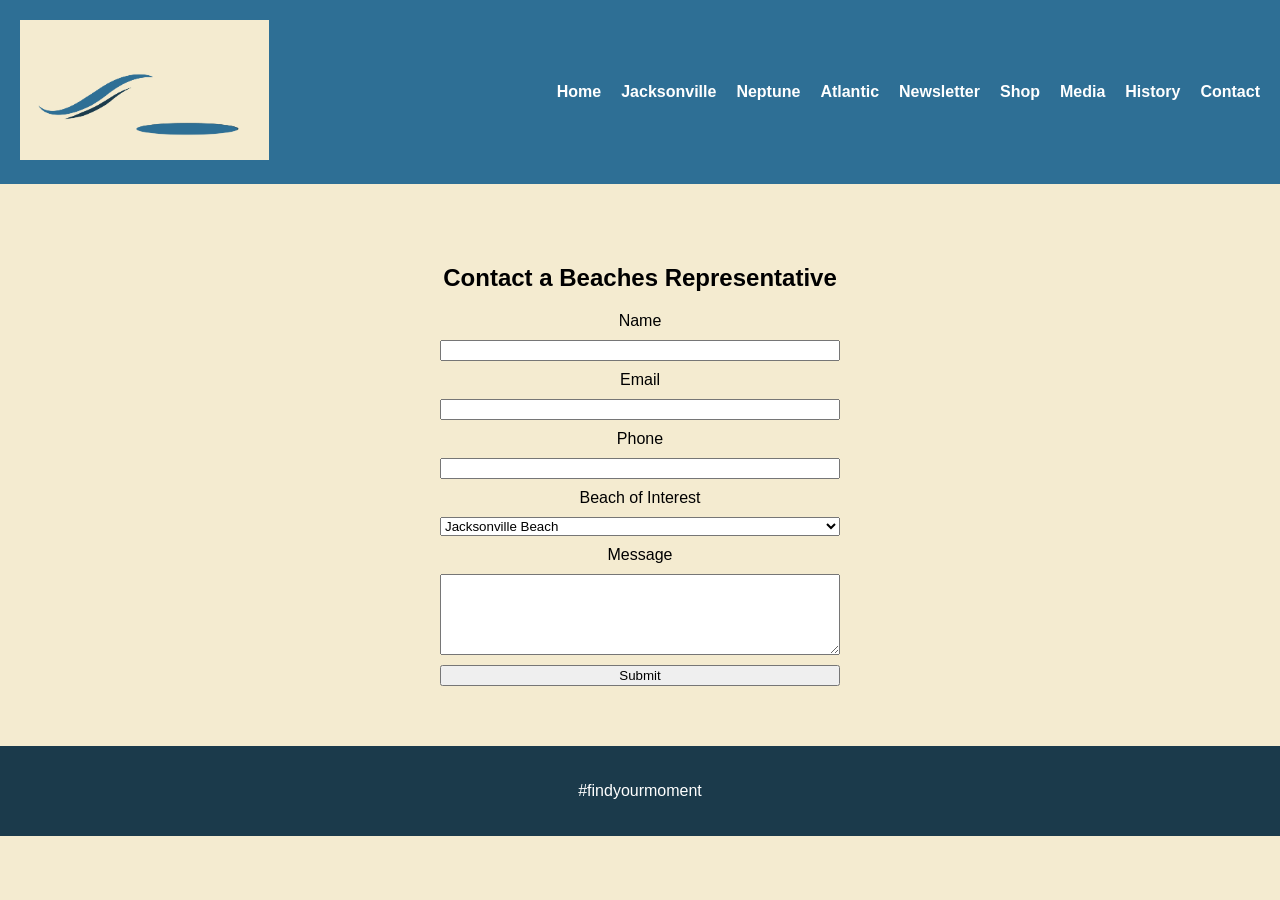
<file: contact.html>
<!DOCTYPE html>
<html lang="en">

<head>

<meta charset="UTF-8">
<meta name="viewport" content="width=device-width, initial-scale=1">

<title>Contact Us</title>

<link rel="stylesheet" href="styles.css">

<script defer src="script.js"></script>

</head>

<body>

<header>

<div class="logo">
  <img src="logo.gif" alt="Jacksonville Beaches Logo">
</div>

<nav>

<ul>
<li><a href="index.html">Home</a></li>
<li><a href="jacksonville.html">Jacksonville</a></li>
<li><a href="neptune.html">Neptune</a></li>
<li><a href="atlantic.html">Atlantic</a></li>
<li><a href="newsletter.html">Newsletter</a></li>
<li><a href="sales.html">Shop</a></li>
<li><a href="media.html">Media</a></li>
<li><a href="essay.html">History</a></li>
<li><a href="contact.html">Contact</a></li>
</ul>

</nav>

</header>


<section class="contact">

<h1>Contact a Beaches Representative</h1>

<form>

<label>Name</label>
<input type="text" required>

<label>Email</label>
<input type="email" required>

<label>Phone</label>
<input type="tel">

<label>Beach of Interest</label>

<select>

<option>Jacksonville Beach</option>
<option>Neptune Beach</option>
<option>Atlantic Beach</option>

</select>

<label>Message</label>

<textarea rows="5"></textarea>

<button type="submit">Submit</button>

</form>

</section>

<footer>

<p>#findyourmoment</p>

</footer>

</body>

</html>
</file>
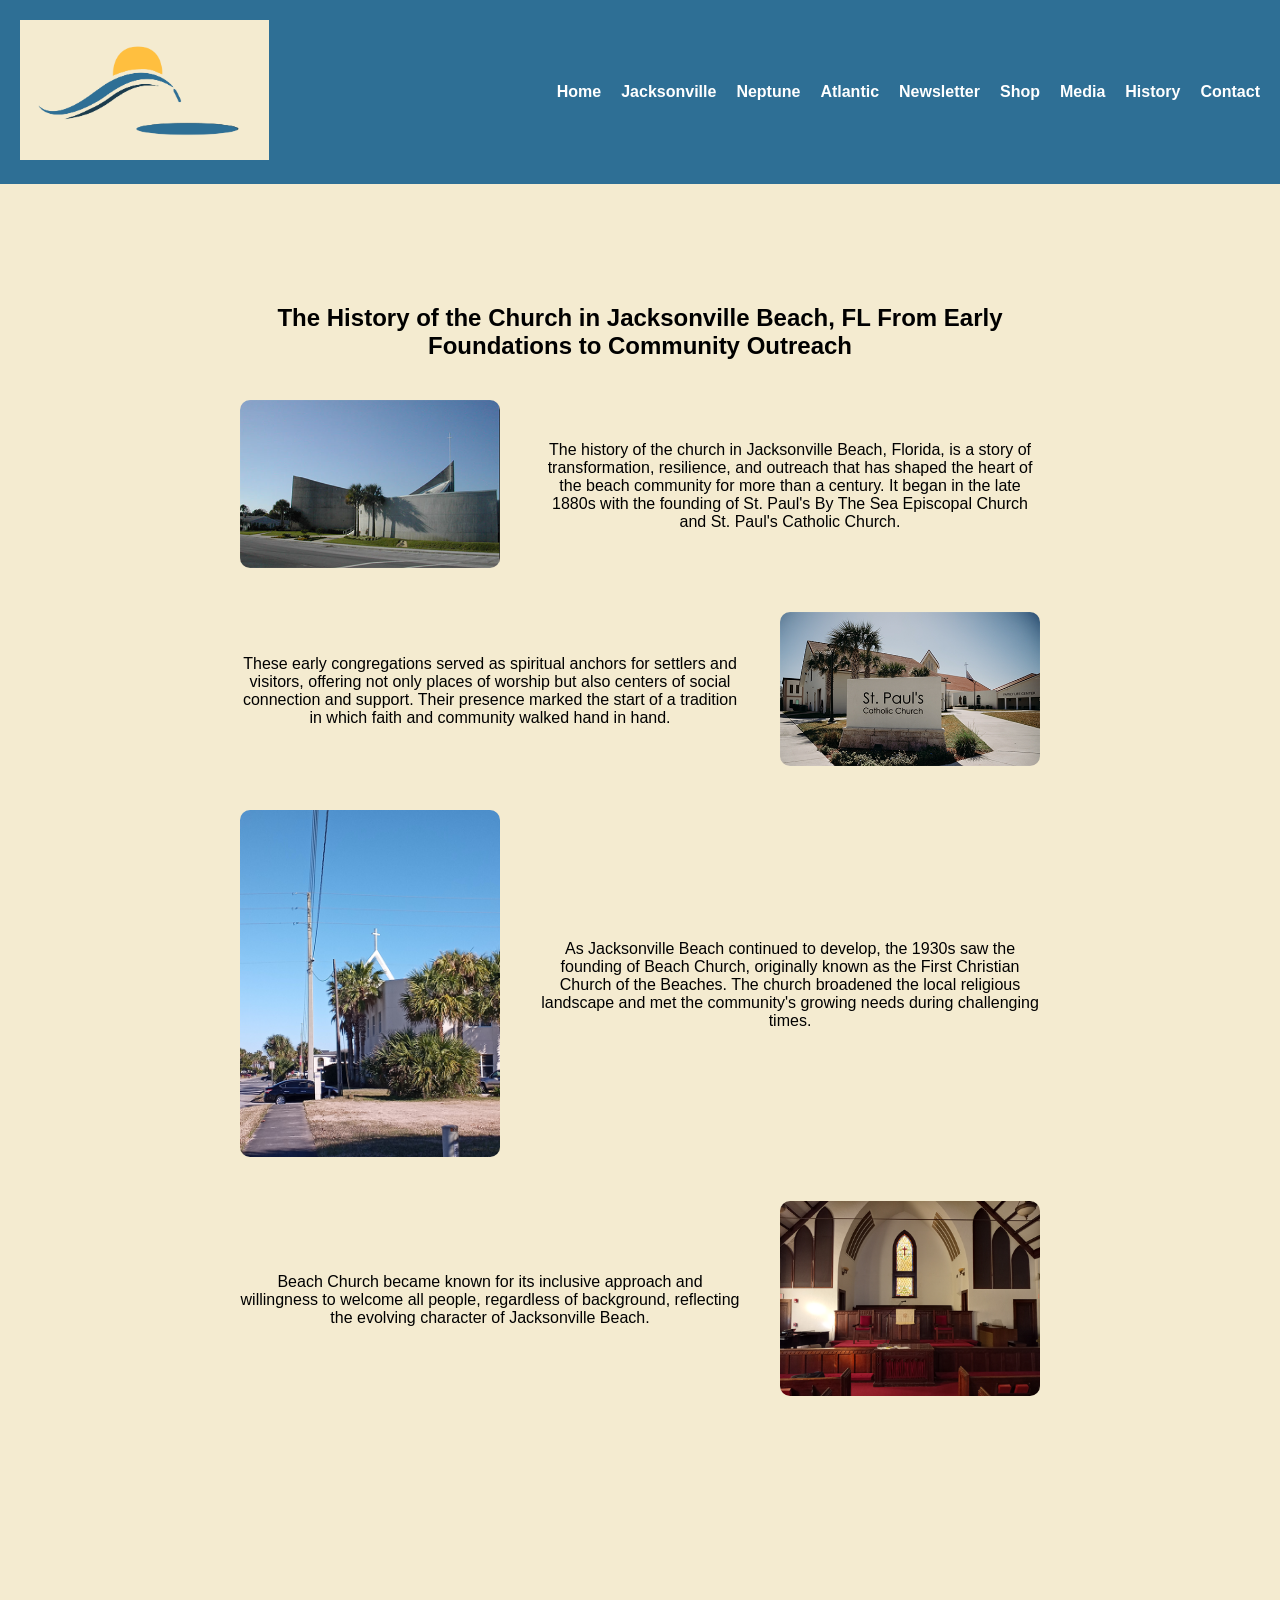
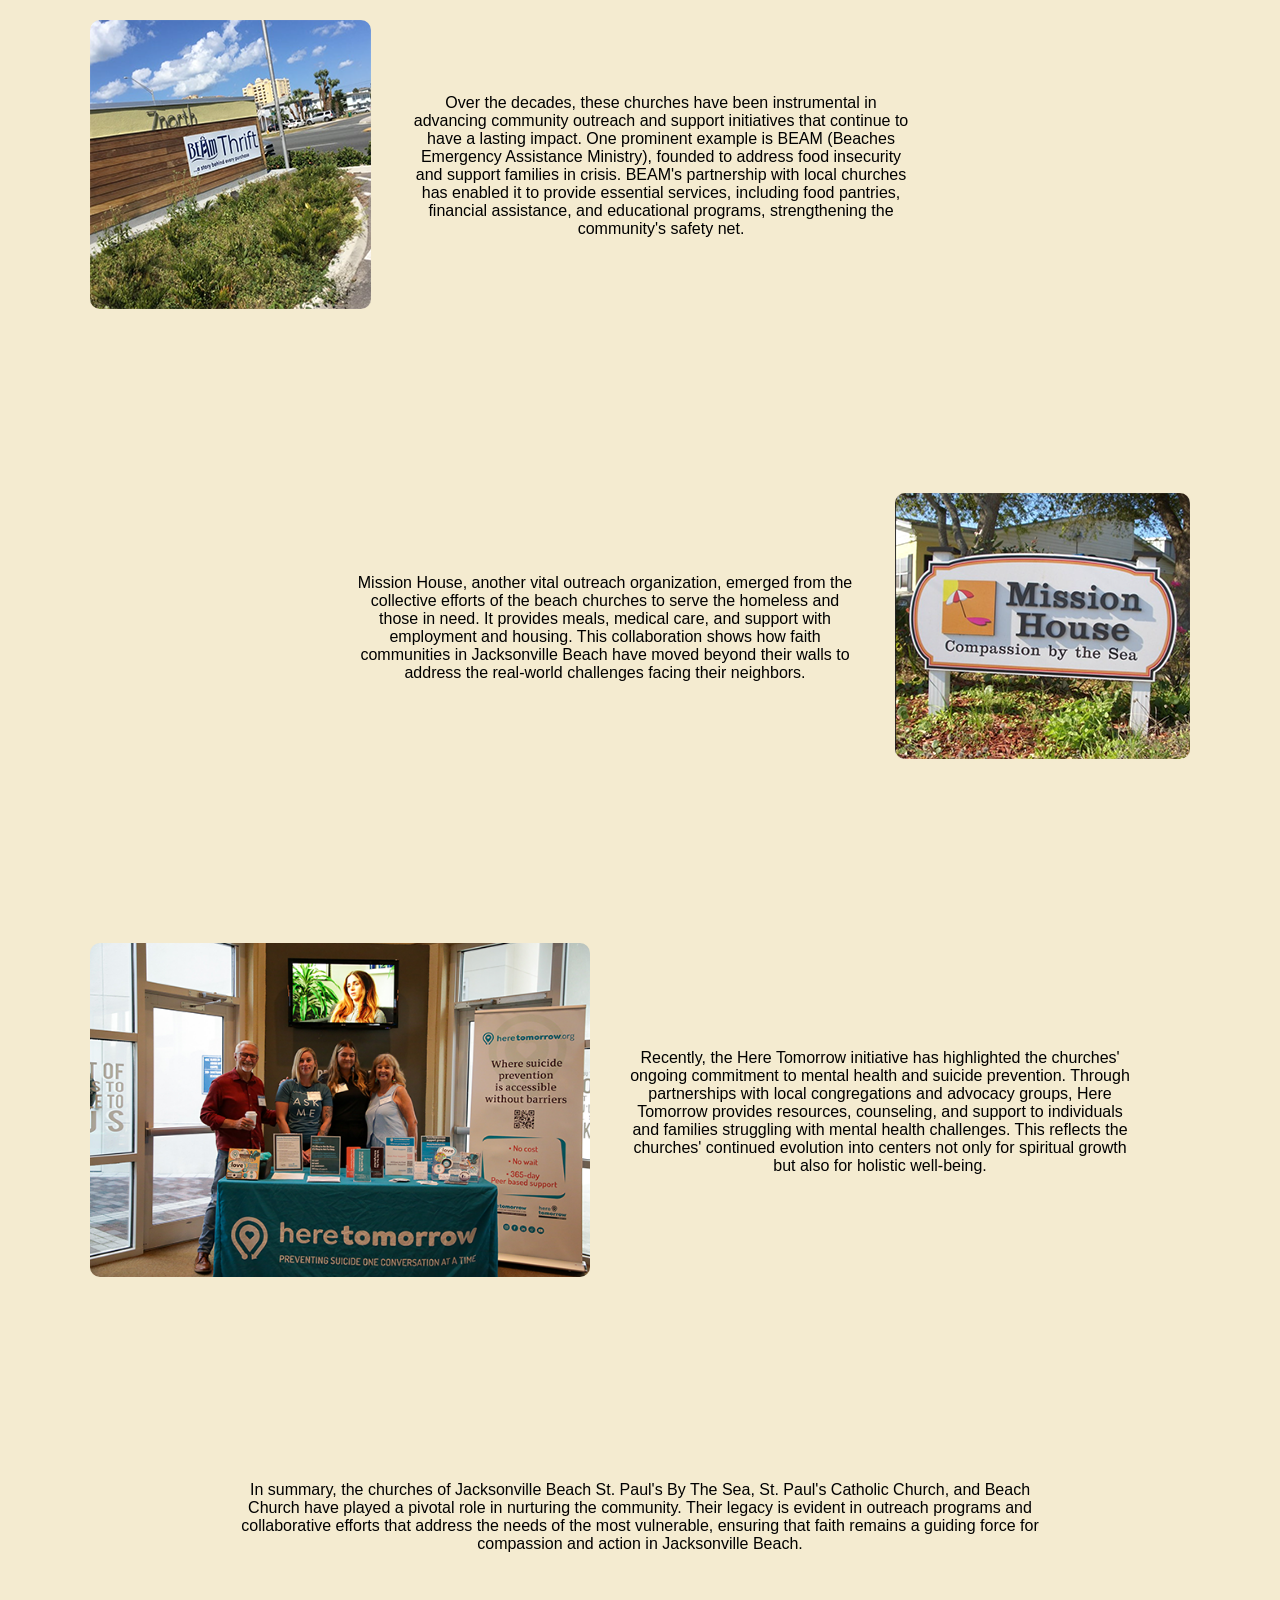
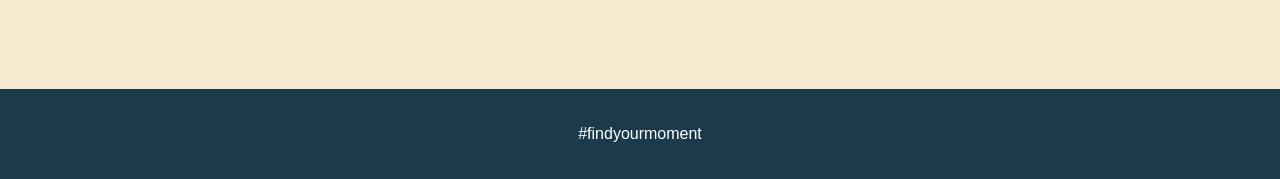
<file: essay.html>
<!DOCTYPE html>
<html lang="en">
<head>
<meta name="viewport" content="width=device-width, initial-scale=1">
<link rel="stylesheet" href="styles.css">

<script defer src="script.js"></script>
<title>History of the Beaches</title>
</head>

<body>

<header>
<div class="logo">
  <img src="logo.gif" alt="Jacksonville Beaches Logo">
</div>

<nav>
<ul>
<li><a href="index.html">Home</a></li>
<li><a href="jacksonville.html">Jacksonville</a></li>
<li><a href="neptune.html">Neptune</a></li>
<li><a href="atlantic.html">Atlantic</a></li>
<li><a href="newsletter.html">Newsletter</a></li>
<li><a href="sales.html">Shop</a></li>
<li><a href="media.html">Media</a></li>
<li><a href="essay.html">History</a></li>
<li><a href="contact.html">Contact</a></li>
</ul>
</nav>

<div class="menu-toggle">☰</div>
</header>


<!-- INTRO -->
<section class="essay-intro">
<h2>The History of the Church in Jacksonville Beach, FL
From Early Foundations to Community Outreach
</h2>
<div class="essay-block">
  <div class="essay-image">
    <img src="spbythesea.png">
  </div>
  <div class="essay-text">
<p>
The history of the church in Jacksonville Beach, Florida, is a story of transformation, resilience, and outreach that has shaped the heart of the beach community for more than a century. It began in the late 1880s with the founding of St. Paul's By The Sea Episcopal Church and St. Paul's Catholic Church. 
    </p>
  </div>
</div>
<div class="essay-block reverse">
  <div class="essay-image">
    <img src="spcatholic.png">
  </div>
  <div class="essay-text">
    <p>
These early congregations served as spiritual anchors for settlers and visitors, offering not only places of worship but also centers of social connection and support. Their presence marked the start of a tradition in which faith and community walked hand in hand.
    </p>
  </div>
</div>

<div class="essay-block">
  <div class="essay-image">
    <img src="bcoutside.png">
  </div>
  <div class="essay-text">
    <p>
As Jacksonville Beach continued to develop, the 1930s saw the founding of Beach Church, originally known as the First Christian Church of the Beaches. The church broadened the local religious landscape and met the community's growing needs during challenging times. 
    </p>
  </div>
</div>
<div class="essay-block reverse">
  <div class="essay-image">
    <img src="bcinsidefront.png">
  </div>
  <div class="essay-text">
    <p>
Beach Church became known for its inclusive approach and willingness to welcome all people, regardless of background, reflecting the evolving character of Jacksonville Beach.
    </p>
  </div>
</div>
</section>

<!-- ESSAY BLOCK 1 -->
<section class="essay-block">

<div class="essay-image">
<img src="beam.png">
</div>

<div class="essay-text">
<p>
Over the decades, these churches have been instrumental in advancing community outreach and support initiatives that continue to have a lasting impact. One prominent example is BEAM (Beaches Emergency Assistance Ministry), founded to address food insecurity and support families in crisis. BEAM's partnership with local churches has enabled it to provide essential services, including food pantries, financial assistance, and educational programs, strengthening the community's safety net.
</p>
</div>

</section>

<!-- ESSAY BLOCK 2 -->
<section class="essay-block reverse">

<div class="essay-image">
<img src="missionhouse.png">
</div>

<div class="essay-text">
<p>
Mission House, another vital outreach organization, emerged from the collective efforts of the beach churches to serve the homeless and those in need. It provides meals, medical care, and support with employment and housing. This collaboration shows how faith communities in Jacksonville Beach have moved beyond their walls to address the real-world challenges facing their neighbors.
</p>
</div>

</section>

<!-- ESSAY BLOCK 3 -->
<section class="essay-block">

<div class="essay-image">
<img src="heretomorrow.png">
</div>

<div class="essay-text">
<p>
Recently, the Here Tomorrow initiative has highlighted the churches' ongoing commitment to mental health and suicide prevention. Through partnerships with local congregations and advocacy groups, Here Tomorrow provides resources, counseling, and support to individuals and families struggling with mental health challenges. This reflects the churches' continued evolution into centers not only for spiritual growth but also for holistic well-being.
</p>
</div>

</section>

<!-- CLOSING -->
<section class="essay-outro">

<h2></h2>

<p>
In summary, the churches of Jacksonville Beach St. Paul's By The Sea, St. Paul's Catholic Church, and Beach Church have played a pivotal role in nurturing the community. Their legacy is evident in outreach programs and collaborative efforts that address the needs of the most vulnerable, ensuring that faith remains a guiding force for compassion and action in Jacksonville Beach.
</p>

</section>

<footer>
<p>#findyourmoment</p>
</footer>

</body>
</html>
</file>
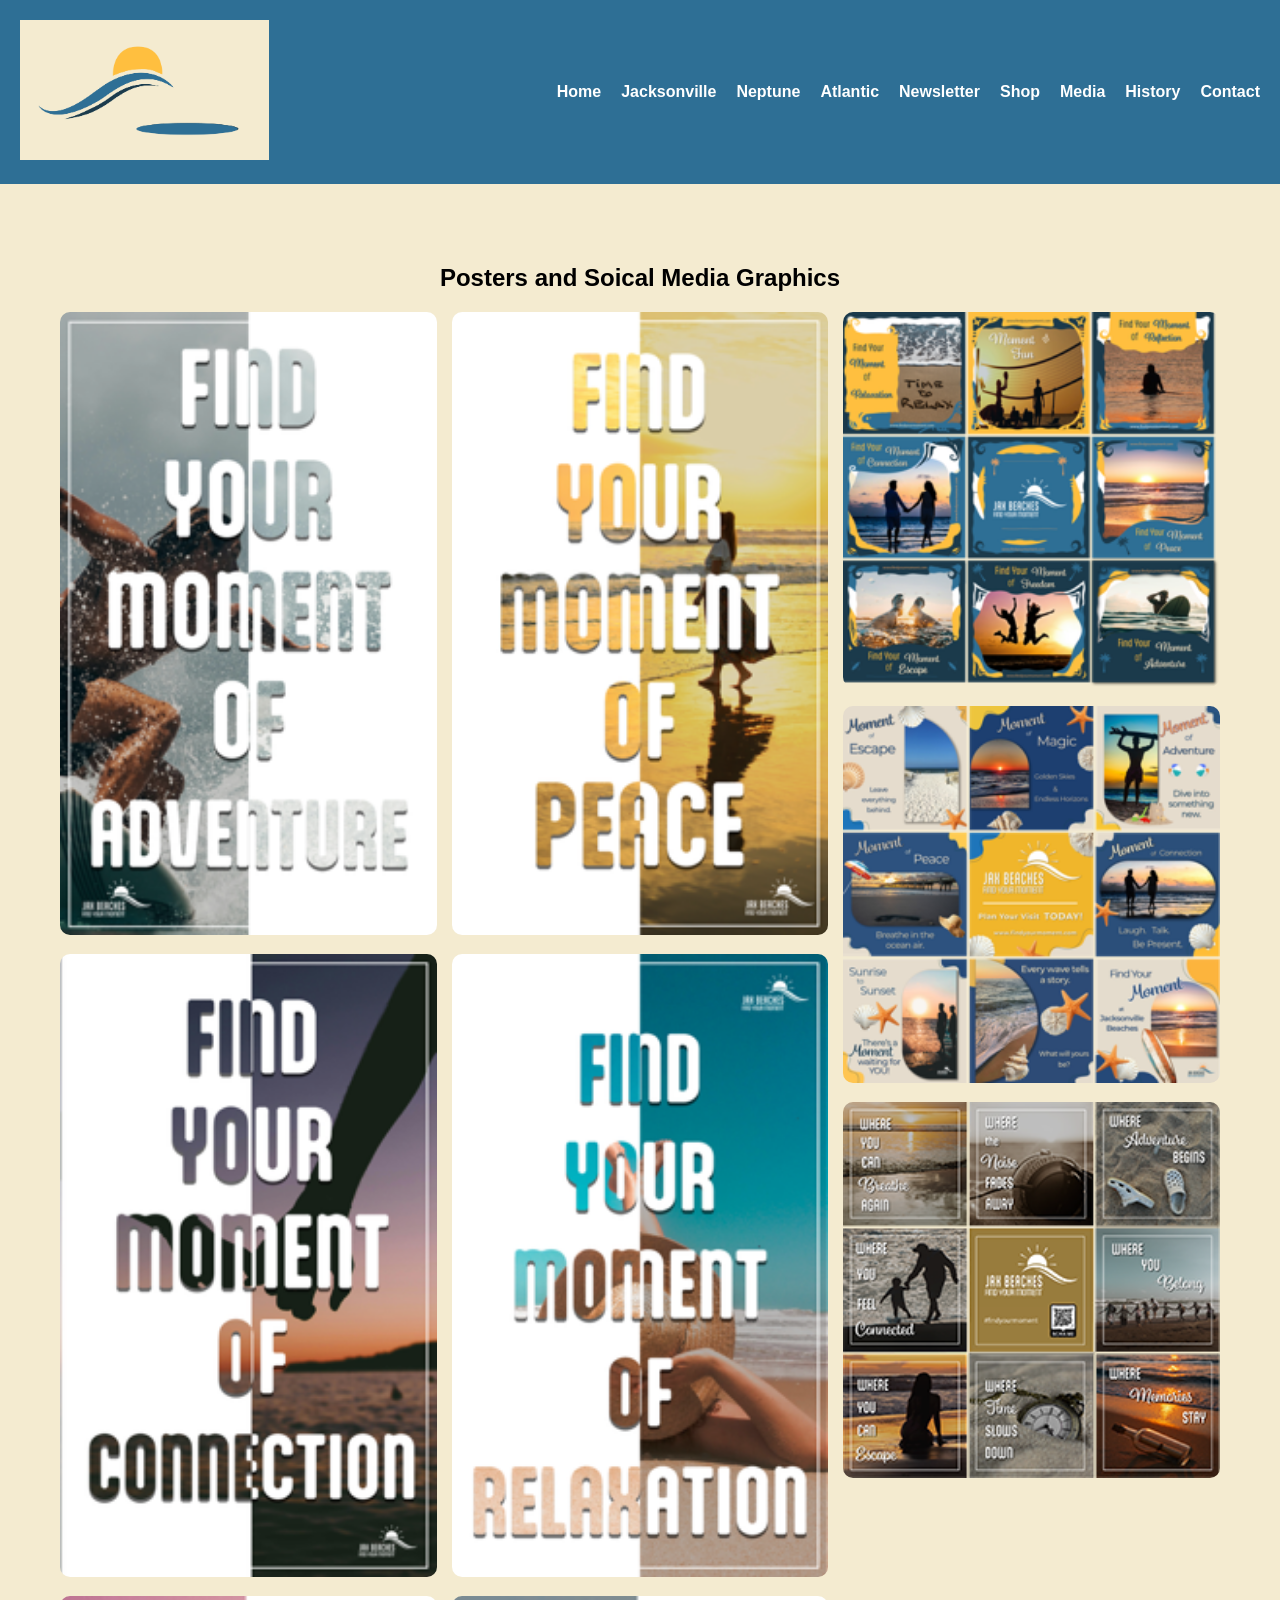
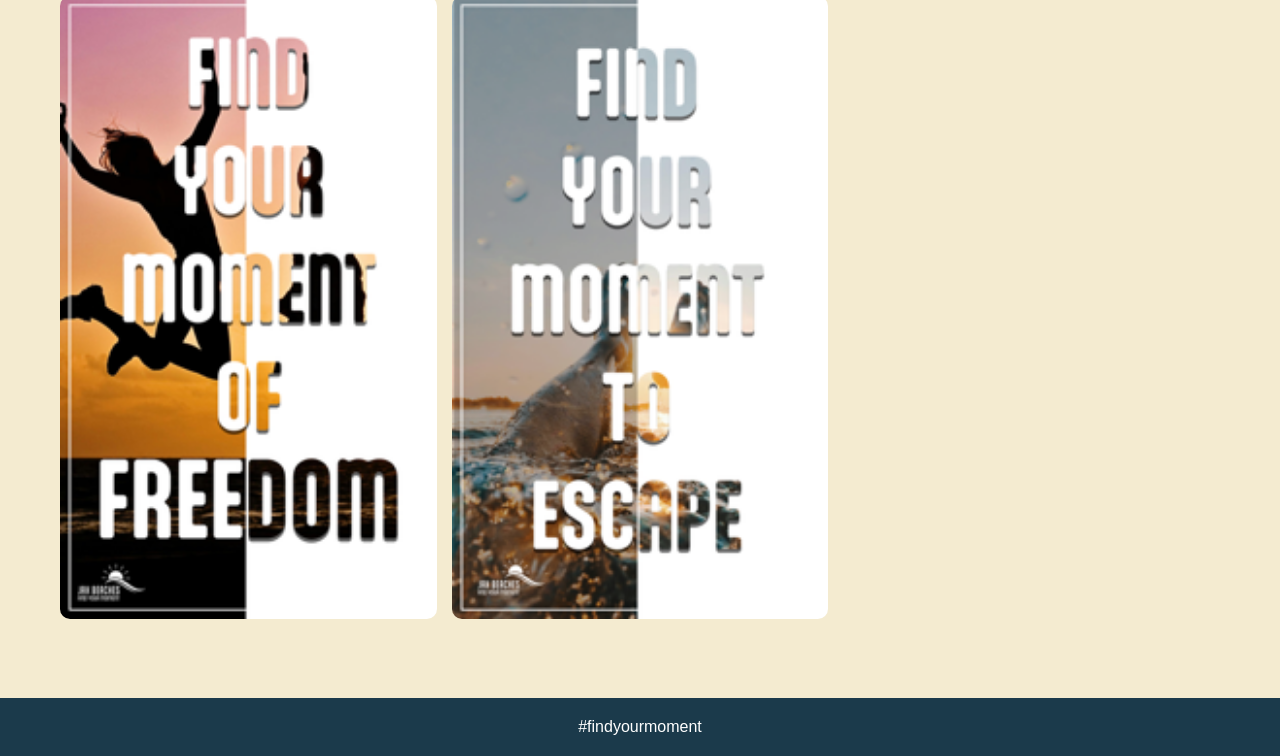
<file: media.html>
<!DOCTYPE html>
<html>
<head>
<meta name="viewport" content="width=device-width, initial-scale=1">
<link rel="stylesheet" href="styles.css">

<script defer src="script.js"></script>
<title>Media</title>
</head>

<body>

<header>
<div class="logo">
  <img src="logo.gif" alt="Jacksonville Beaches Logo">
</div>

<nav>
<ul>
<li><a href="index.html">Home</a></li>
<li><a href="jacksonville.html">Jacksonville</a></li>
<li><a href="neptune.html">Neptune</a></li>
<li><a href="atlantic.html">Atlantic</a></li>
<li><a href="newsletter.html">Newsletter</a></li>
<li><a href="sales.html">Shop</a></li>
<li><a href="media.html">Media</a></li>
<li><a href="essay.html">History</a></li>
<li><a href="contact.html">Contact</a></li>
</ul>
</nav>

<div class="menu-toggle">☰</div>
</header>

<!-- COLLAGE -->
<section>

<h2>Posters and Soical Media Graphics</h2>

<div class="masonry">

<img src="Poster - Find Your Moment of Adventure.png">
<img src="Poster - Find Your Moment of Connection.png">
<img src="Poster - Find Your Moment of Freedom.png">
<img src="Poster - Find Your Moment of Peace.png">
<img src="Poster - Find Your Moment of Relaxation.png">
<img src="Poster - Find Your Moment to Escape.png">

<img src="1 - Instagram Posts.png">
<img src="2 - Instagram Posts.png">
<img src="3 - Instagram Posts.png">

</div>

</section>

<footer>#findyourmoment</footer>

</body>
</html>
</file>
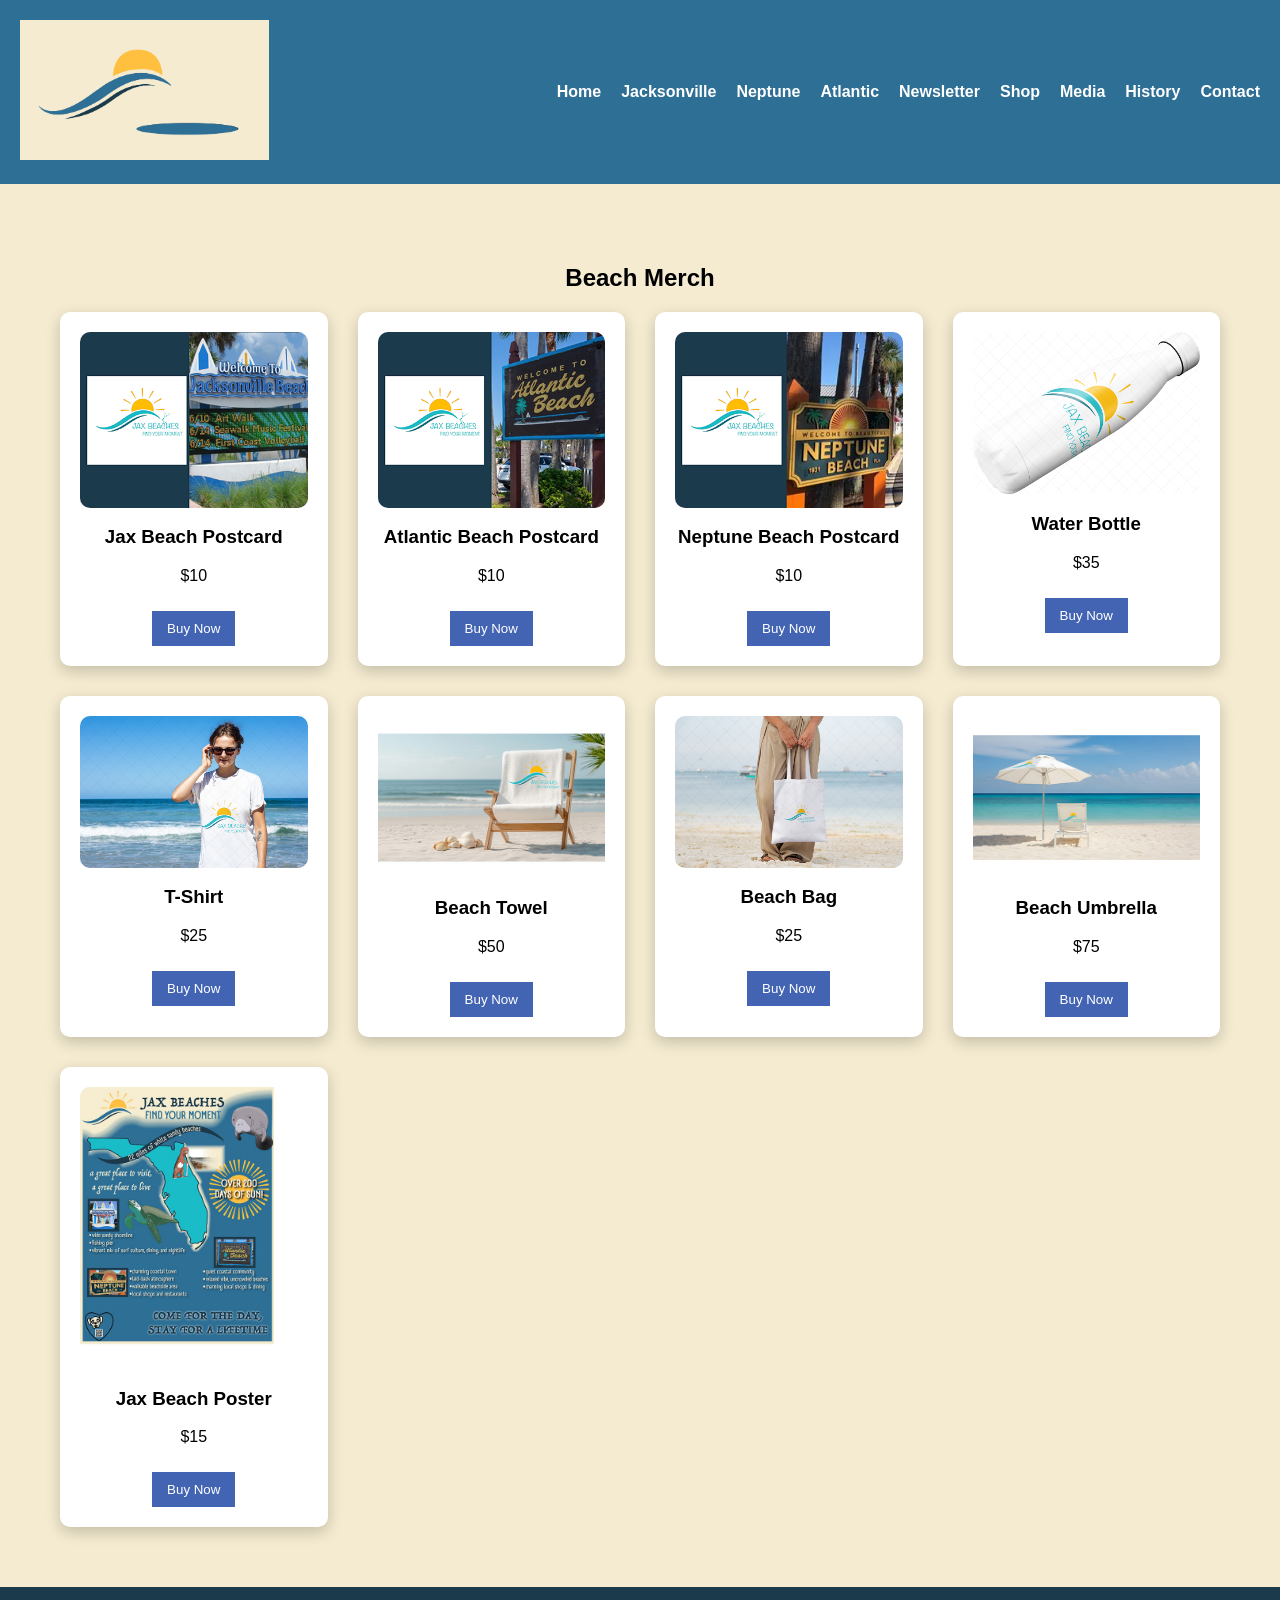
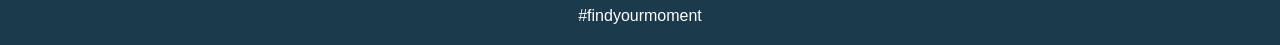
<file: sales.html>
<!DOCTYPE html>
<html>
<head>
<meta name="viewport" content="width=device-width, initial-scale=1">
<link rel="stylesheet" href="styles.css">

<script defer src="script.js"></script>
<title>Shop</title>
</head>

<body>

<header>
<div class="logo">
  <img src="logo.gif" alt="Jacksonville Beaches Logo">
</div>

<nav>
<ul>
<li><a href="index.html">Home</a></li>
<li><a href="jacksonville.html">Jacksonville</a></li>
<li><a href="neptune.html">Neptune</a></li>
<li><a href="atlantic.html">Atlantic</a></li>
<li><a href="newsletter.html">Newsletter</a></li>
<li><a href="sales.html">Shop</a></li>
<li><a href="media.html">Media</a></li>
<li><a href="essay.html">History</a></li>
<li><a href="contact.html">Contact</a></li>
</ul>
</nav>

<div class="menu-toggle">☰</div>
</header>


<!-- PRODUCTS -->
<section>

<h2>Beach Merch</h2>

<div class="product-grid">

<div class="product-card">
<img src="jbpostcard.png">
<h3>Jax Beach Postcard</h3>
<p>$10</p>
<button>Buy Now</button>
</div>

<div class="product-card">
<img src="abpostcard.png">
<h3>Atlantic Beach Postcard</h3>
<p>$10</p>
<button>Buy Now</button>
</div>

<div class="product-card">
<img src="nbpostcard.png">
<h3>Neptune Beach Postcard</h3>
<p>$10</p>
<button>Buy Now</button>
</div>

<div class="product-card">
<img src="waterBottle.png">
<h3>Water Bottle</h3>
<p>$35</p>
<button>Buy Now</button>
</div>

<div class="product-card">
<img src="tShirt.png">
<h3>T-Shirt</h3>
<p>$25</p>
<button>Buy Now</button>
</div>

<div class="product-card">
<img src="towel.jpg">
<h3>Beach Towel</h3>
<p>$50</p>
<button>Buy Now</button>
</div>

<div class="product-card">
<img src="beachBag.png">
<h3>Beach Bag</h3>
<p>$25</p>
<button>Buy Now</button>
</div>

<div class="product-card">
<img src="beachumbrella.jpg">
<h3>Beach Umbrella</h3>
<p>$75</p>
<button>Buy Now</button>
</div>

<div class="product-card">
<img src="JaxBeachesPoster.jpg" class="poster">
<h3>Jax Beach Poster</h3>
<p>$15</p>
<button>Buy Now</button>
</div>

</div>

</section>

<footer>#findyourmoment</footer>

</body>
</html>
</file>
<file: styles.css>
:root{
--ocean:#2E6F95;
--sand:#F4EBD0;
--palm:#1B3A4B;
--sun:#FFBF3F;
--deep:#4264B3;
--light:#F3F1F0;
}

body{
margin:0;
font-family:Arial, sans-serif;
background:var(--sand);
}

/* NAV */
header{
display:flex;
justify-content:space-between;
align-items:center;
padding:20px;
background:var(--ocean);
color:white;
}

nav ul{
display:flex;
gap:20px;
list-style:none;
}

nav a{
color:white;
text-decoration:none;
font-weight:bold;
}

.menu-toggle{
display:none;
font-size:28px;
cursor:pointer;
}

/* HERO VIDEO */
.hero{
position:relative;
height:90vh;
overflow:hidden;
width:90%;
margin:40px auto;
border-radius:10px;
}

.hero-video{
position:absolute;
top:0;
left:0;
width:100%;
height:100%;
object-fit:cover;
z-index:0;
}

.hero-overlay{
position:absolute;
top:0;
left:0;
width:100%;
height:100%;
background:rgba(255, 255, 255, 0.4);
z-index:1;
}

.hero-text{
position:relative;
z-index:2;
color:white;
text-align:center;
top:50%;
transform:translateY(-50%);
}

/* SECTIONS */
section{
padding:60px;
text-align:center;
}

/* CARDS */
.beach-grid{
display:grid;
grid-template-columns:repeat(auto-fit,minmax(250px,1fr));
gap:30px;
}

.beach-card{
background:white;
border-radius:10px;
box-shadow:0 5px 15px rgba(0,0,0,.2);
transition:.3s;
}

.beach-card:hover{
transform:scale(1.05);
}

.beach-card img{
width:100%;
height:200px;
object-fit:cover;
}

/* GALLERY */
.gallery-grid{
display:grid;
grid-template-columns:repeat(auto-fit,minmax(200px,1fr));
gap:15px;
}

.gallery-img{
width:100%;
cursor:pointer;
border-radius:10px;
}

/* LIGHTBOX */
#lightbox{
position:fixed;
width:100%;
height:100%;
background:rgba(0,0,0,0.9);
display:none;
justify-content:center;
align-items:center;
z-index:999;
}

#lightbox img{
max-width:90%;
}

#close{
position:absolute;
top:20px;
right:40px;
font-size:40px;
color:white;
cursor:pointer;
}

/* FORM */
form{
max-width:400px;
margin:auto;
display:flex;
flex-direction:column;
gap:10px;
}

/* FOOTER */
footer{
background:var(--palm);
color:white;
text-align:center;
padding:20px;
}

/* MOBILE */
@media(max-width:768px){

nav ul{
display:none;
flex-direction:column;
}

nav.active ul{
display:flex;
}

.menu-toggle{
display:block;
}

}

.logo img{
height:200px;
width:auto;
}

@media(max-width:768px){
.hero{
width:95%;
margin:20px auto;
}
}

.gallery-img{
width:100%;
height:300px;
object-fit:cover;
}

.newsletter-gallery img{
width:30%;
aspect-ratio:1/1;
object-fit:cover;
}

.product-grid{
display:grid;
grid-template-columns:repeat(auto-fit,minmax(250px,1fr));
gap:30px;
}

.product-card{
background:white;
padding:20px;
border-radius:10px;
box-shadow:0 5px 15px rgba(0,0,0,.2);
text-align:center;
}

.product-card img{
width:100%;
height:200px;
object-fit:cover;
border-radius:10px;
}

.product-card button{
margin-top:10px;
padding:10px 15px;
background:var(--deep);
color:white;
border:none;
cursor:pointer;
}

.masonry{
column-count:3;
column-gap:15px;
}

.masonry img{
width:100%;
margin-bottom:15px;
border-radius:10px;
}

@media(max-width:768px){
.masonry{
column-count:1;
}
}

.logo img{
height:140px;
width:auto;
}

.videos video{
width:100%;
height:auto;        
max-width:600px;    
display:block;
margin:0 auto;
border-radius:10px;
}

.product-card img{
width:100%;
height: 350px;;
object-fit:cover;
}

.product-card img.poster{
object-fit:contain;
background:#f5f5f5;
}

.product-card img{
width:100%;
height:auto;          
max-height:300px;     
object-fit:contain;
display:block;
margin:0 auto;
}

/* ESSAY INTRO */
.essay-intro{
max-width:800px;
margin:40px auto;
text-align:center;
}

/* ESSAY BLOCKS */
.essay-block{
display:flex;
align-items:center;
gap:40px;
margin:60px auto;
max-width:1100px;
}

.essay-block.reverse{
flex-direction:row-reverse;
}

/* IMAGE */
.essay-image img{
width:100%;
max-width:500px;
border-radius:10px;
}

/* TEXT */
.essay-text{
max-width:500px;
}

/* OUTRO */
.essay-outro{
text-align:center;
max-width:800px;
margin:60px auto;
}

/* MOBILE */
@media(max-width:768px){

.essay-block{
flex-direction:column;
}

.essay-block.reverse{
flex-direction:column;
}

}
.essay-intro .essay-block{
  margin:40px auto;
}
/* HERO VIDEO CONTAINER */
.video-container{
position:absolute;
top:0;
left:0;
width:100%;
height:100%;
overflow:hidden;
z-index:0;
border-radius:10px;
}

/* YOUTUBE IFRAME */
.video-container iframe{
position:absolute;
top:50%;
left:50%;
width:177.77vh;
height:56.25vw;
min-width:100%;
min-height:100%;
transform:translate(-50%, -50%);
pointer-events:none;
border:none;
}
.youtube-video{
position:relative;
width:100%;
max-width:800px;
aspect-ratio:16/9;
margin:auto;
}

.youtube-video iframe{
width:100%;
height:100%;
border:none;
border-radius:10px;
}
</file>
